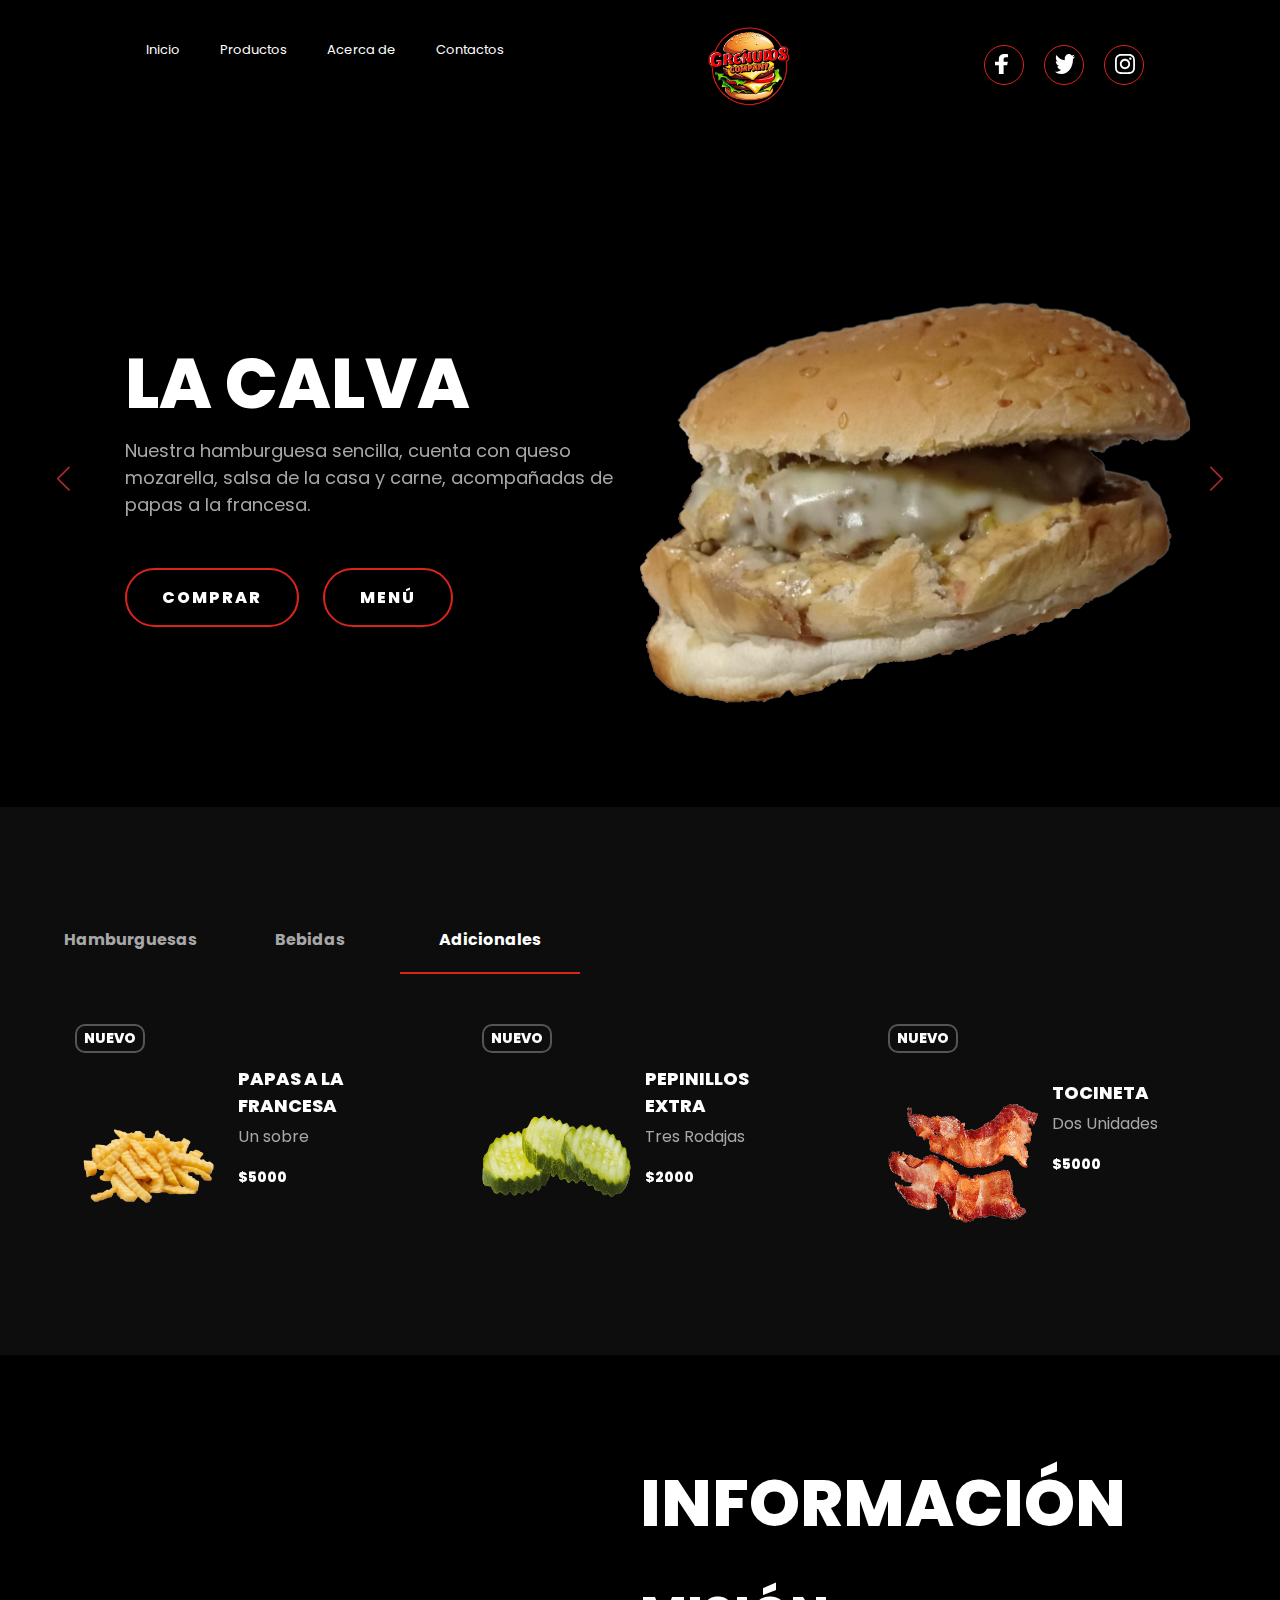
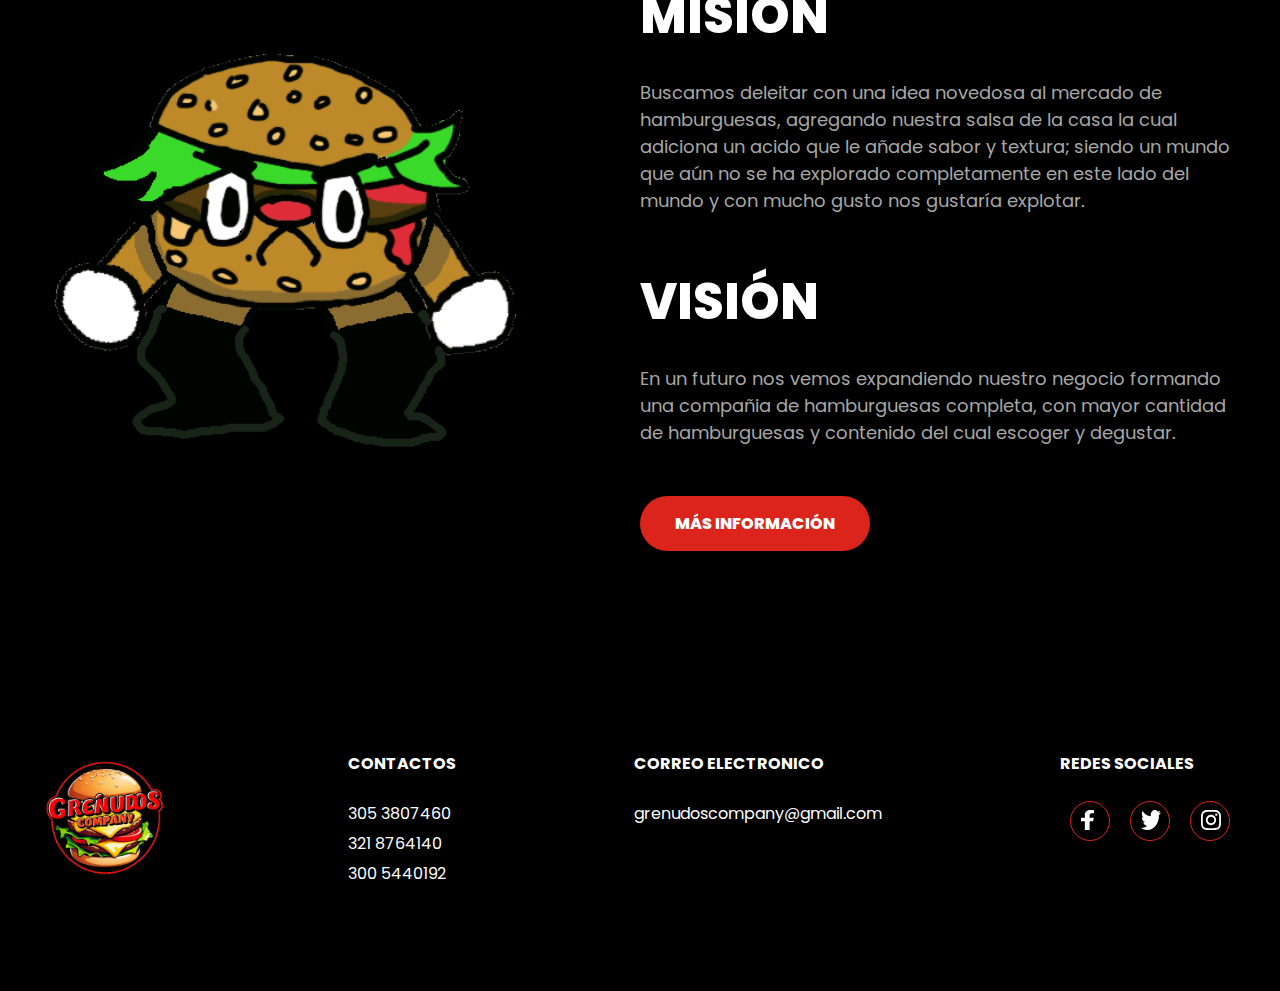
<file: index.html>
<!DOCTYPE html>
<html lang="en">

<head>
    <meta charset="UTF-8">
    <meta http-equiv="X-UA-Compatible" content="IE=edge">
    <meta name="viewport" content="width=device-width, initial-scale=1.0">
    <title>GrenudosCompany</title>
    <link rel="icon" href="images/logocolorinv.png">
    <link rel="stylesheet" href="https://cdn.jsdelivr.net/npm/swiper/swiper-bundle.min.css" />
    <link rel="stylesheet" href="style.css">
</head>

<body>

    <header>

        <div class="menu container">

            <img class="logo-1" src="images/logocolorinv.png" alt="">
            <input type="checkbox" id="menu" />
            <label for="menu">
                <img src="images/menu.png" class="menu-icono" alt="">
            </label>
            <nav class="navbar">
                <div class="menu-1">
                    <ul>
                        <li><a href="index.html">Inicio</a></li>
                        <li><a href="menu.html">Productos</a></li>
                        <li><a href="Info.html">Acerca de</a></li>
                        <li><a href="#Cs">Contactos</a></li>
                    </ul>
                </div>
                <img class="logo-2" src="images/logocolorinv.png" alt="">

                <div class="menu-2">

                    <div class="socials">
                        <a href="#">
                            <div class="social">
                                <img src="images/s1.svg" alt="">
                            </div>
                        </a>
                        <a href="#">
                            <div class="social">
                                <img src="images/s2.svg" alt="">
                            </div>
                        </a>
                        <a href="https://www.instagram.com/grenudoscompany">
                            <div class="social">
                                <img src="images/s3.svg" alt="">
                            </div>
                        </a>
                    </div>
                </div>

            </nav>
        </div>

        <div class="header-content container" id="Pr">

            <div class="swiper mySwiper-1">

                <div class="swiper-wrapper">

                    <div class="swiper-slide">

                        <div class="slider">

                            <div class="slider-txt">
                                <h1>La Calva</h1>
                                <p>Nuestra hamburguesa sencilla, cuenta con queso mozarella, salsa de la casa y carne,
                                    acompañadas de papas a la francesa.
                                </p>
                                <div class="botones">
                                    <a href="#" class="btn-1">Comprar</a>
                                    <a href="menu.html" class="btn-1">Menú</a>
                                </div>
                            </div>
                            <div class="slider-img">
                                <img src="images/Calva.png" alt="">
                            </div>

                        </div>

                    </div>
                    <div class="swiper-slide">

                        <div class="slider">

                            <div class="slider-txt">
                                <h1>La Mullet</h1>
                                <p>Nuestra hamburguesa cuenta con queso mozarella, salsa de la casa, carne, papa ripio y
                                    cebolla caramelizada, acompañada de papas a la francesa.
                                </p>
                                <div class="botones">
                                    <a href="#" class="btn-1">Comprar</a>
                                    <a href="menu.html" class="btn-1">Menú</a>
                                </div>
                            </div>
                            <div class="slider-img">
                                <img src="images/Mullet.png" alt="">
                            </div>

                        </div>

                    </div>
                    <div class="swiper-slide">

                        <div class="slider">

                            <div class="slider-txt">
                                <h1>La Greñuda</h1>
                                <p>Nuestra mejor hamburguesa cuenta con queso mozarella, salsa de la casa, carne, papa
                                    ripio, cebolla caramelizada, tomate, tocineta y lechuga, acompañada de papas a la
                                    francesa.
                                </p>
                                <div class="botones">
                                    <a href="#" class="btn-1">Comprar</a>
                                    <a href="menu.html" class="btn-1">Menú</a>
                                </div>
                            </div>
                            <div class="slider-img">
                                <img src="images/Grenuda.png" alt="">
                            </div>

                        </div>

                    </div>

                </div>
                <div class="swiper-button-next"></div>
                <div class="swiper-button-prev"></div>
                <div class="swiper-pagination"></div>
            </div>

        </div>

    </header>

    <main class="products">
        <div class="tabs container">

            <input type="radio" name="tabs" id="tab1" checked="checked" class="tabInput" value="1">
            <label for="tab1">Hamburguesas</label>

            <div class="tab">
                <div class="swiper mySwiper-2" id="swiper1">

                    <div class="swiper-wrapper">
                        <div class="swiper-slide">
                            <div class="product">
                                <div class="product-img">
                                    <h4>Nuevo</h4>
                                    <img src="images/Calva.png" alt="">
                                </div>
                                <div class="product-txt">
                                    <h4>La Calva</h4>
                                    <p>Hechas con Amor</p>
                                    <span class="price">$11.000</span>
                                </div>
                            </div>
                        </div>
                        <div class="swiper-slide">
                            <div class="product">
                                <div class="product-img">
                                    <h4>Nuevo</h4>
                                    <img src="images/Mullet.png" alt="">
                                </div>
                                <div class="product-txt">
                                    <h4>La Mullet</h4>
                                    <p>Hechas con Amor</p>
                                    <span class="price">$15.000</span>
                                </div>
                            </div>
                        </div>
                        <div class="swiper-slide">
                            <div class="product">
                                <div class="product-img">
                                    <h4>Nuevo</h4>
                                    <img src="images/Grenuda.png" alt="">
                                </div>
                                <div class="product-txt">
                                    <h4>La Greñuda</h4>
                                    <p>Hechas con Amor</p>
                                    <span class="price">$19.000</span>
                                </div>
                            </div>
                        </div>


                    </div>

                    <div class="swiper-button-next"></div>
                    <div class="swiper-button-prev"></div>

                </div>
            </div>

            <input type="radio" name="tabs" id="tab2" checked="checked" class="tabInput" value="2">
            <label for="tab2">Bebidas</label>

            <div class="tab">
                <div class="swiper mySwiper-2" id="swiper2">

                    <div class="swiper-wrapper">
                        <div class="swiper-slide">
                            <div class="product">
                                <div class="product-img">
                                    <h4>Nuevo</h4>
                                    <img src="images/Agua.png" alt="">
                                </div>
                                <div class="product-txt">
                                    <h4>Agua</h4>
                                    <p>1000ml</p>
                                    <span class="price">$2000</span>
                                </div>
                            </div>
                        </div>
                        <div class="swiper-slide">
                            <div class="product">
                                <div class="product-img">
                                    <h4>Nuevo</h4>
                                    <img src="images/coca.png" alt="">
                                </div>
                                <div class="product-txt">
                                    <h4>CocaCola</h4>
                                    <p>Personal</p>
                                    <span class="price">$4000</span>
                                </div>
                            </div>
                        </div>
                        <div class="swiper-slide">
                            <div class="product">
                                <div class="product-img">
                                    <h4>Nuevo</h4>
                                    <img src="images/manzana.png" alt="">
                                </div>
                                <div class="product-txt">
                                    <h4>Postobon Manzana</h4>
                                    <p>Personal</p>
                                    <span class="price">$3500</span>
                                </div>
                            </div>
                        </div>


                    </div>

                    <div class="swiper-button-next"></div>
                    <div class="swiper-button-prev"></div>

                </div>
            </div>

            <input type="radio" name="tabs" id="tab3" checked="checked" class="tabInput" value="3">
            <label for="tab3">Adicionales</label>

            <div class="tab">
                <div class="swiper mySwiper-2" id="swiper3">

                    <div class="swiper-wrapper">
                        <div class="swiper-slide">
                            <div class="product">
                                <div class="product-img">
                                    <h4>Nuevo</h4>
                                    <img src="images/Papas.png" alt="">
                                </div>
                                <div class="product-txt">
                                    <h4>Papas a la Francesa</h4>
                                    <p>Un sobre</p>
                                    <span class="price">$5000</span>
                                </div>
                            </div>
                        </div>
                        <div class="swiper-slide">
                            <div class="product">
                                <div class="product-img">
                                    <h4>Nuevo</h4>
                                    <img src="images/pepinillo.png" alt="">
                                </div>
                                <div class="product-txt">
                                    <h4>Pepinillos Extra</h4>
                                    <p>Tres Rodajas</p>
                                    <span class="price">$2000</span>
                                </div>
                            </div>
                        </div>
                        <div class="swiper-slide">
                            <div class="product">
                                <div class="product-img">
                                    <h4>Nuevo</h4>
                                    <img src="images/bacon.png" alt="">
                                </div>
                                <div class="product-txt">
                                    <h4>Tocineta</h4>
                                    <p>Dos Unidades</p>
                                    <span class="price">$5000</span>
                                </div>
                            </div>
                        </div>


                    </div>

                    <div class="swiper-button-next"></div>
                    <div class="swiper-button-prev"></div>

                </div>
            </div>


        </div>
    </main>

    <section class="info container" id="If">
        <div class="info-img">
            <img src="images/Gjump.gif" alt="">
        </div>

        <div class="info-txt">
            <h2>Información</h2>
            <h3>Misión</h3>
            <p>Buscamos deleitar con una idea novedosa al mercado de hamburguesas, agregando nuestra salsa de la casa la
                cual adiciona un acido que le añade sabor y textura; siendo un mundo que aún no se ha explorado
                completamente en este lado del mundo y con mucho gusto nos gustaría explotar.
            </p>
            <h3>Visión</h3>
            <p>En un futuro nos vemos expandiendo nuestro negocio formando una compañia de hamburguesas completa, con
                mayor cantidad de hamburguesas y contenido del cual escoger y degustar.
            </p>
            <a class="btn-2" href="Info.html">Más Información</a>
        </div>
    </section>

    <footer class="footer container" id="Cs">
        <img src="images/logocolorinv.png" alt="" class="logo-3">
        <div class="links">
            <h4>Contactos</h4>
            <ul>
                <li><a href="tel: 3053807460">305 3807460</a></li>
                <li><a href="tel: 3218764140">321 8764140</a></li>
                <li><a href="tel: 3005440192">300 5440192</a></li>
            </ul>
        </div>
        <div class="links">
            <h4>Correo Electronico</h4>
            <ul>
                <li><a
                        href="https://mail.google.com/mail/u/0/#inbox?compose=DmwnWrRtsnbTwWrJvcHcDrRtMFLhbsXgFGNfHZnBZrWFlwNfjgTfHNSbJBhWFZjTlqJhCWfdlkjV">grenudoscompany@gmail.com</a>
                </li>
            </ul>
        </div>
        <div class="links">
            <h4>Redes Sociales</h4>
            <div class="socials">
                <a href="#">
                    <div class="social">
                        <img src="images/s1.svg" alt="">
                    </div>
                </a>
                <a href="#">
                    <div class="social">
                        <img src="images/s2.svg" alt="">
                    </div>
                </a>
                <a href="https://www.instagram.com/grenudoscompany">
                    <div class="social">
                        <img src="images/s3.svg" alt="">
                    </div>
                </a>
            </div>
        </div>
    </footer>

    <script src="https://cdn.jsdelivr.net/npm/swiper/swiper-bundle.min.js"></script>
    <script src="script.js"></script>
</body>

</html>
</file>
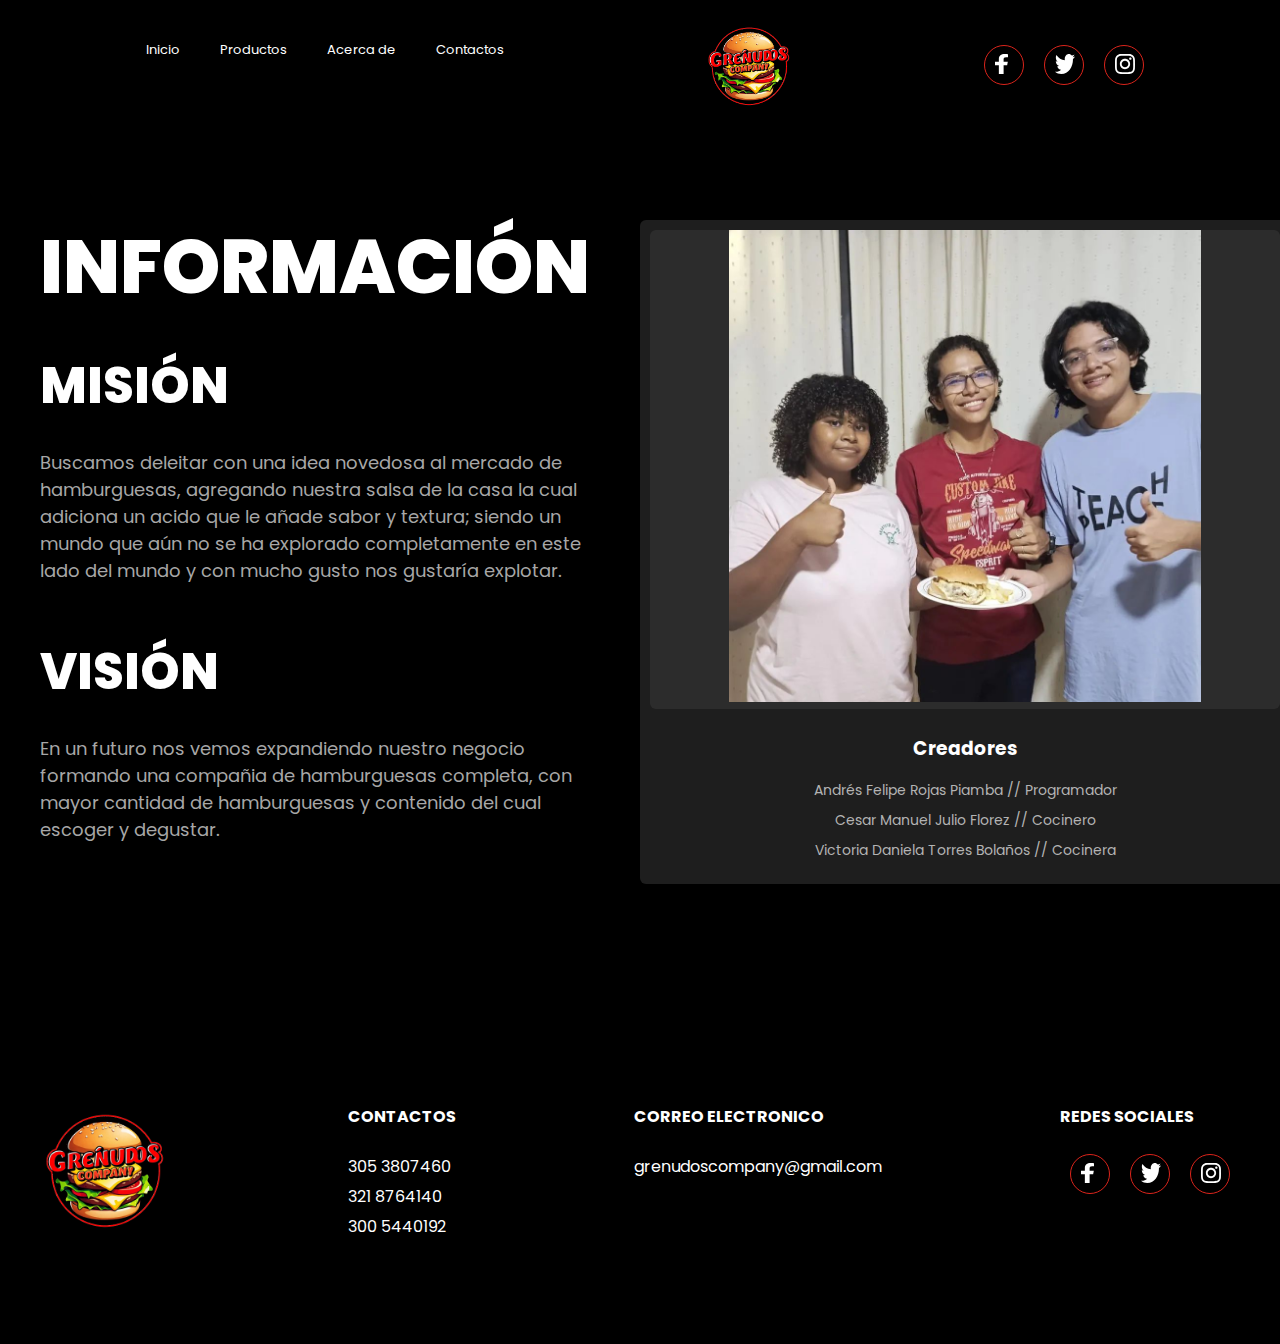
<file: Info.html>
<!DOCTYPE html>
<html lang="en">

<head>
    <meta charset="UTF-8">
    <meta http-equiv="X-UA-Compatible" content="IE=edge">
    <meta name="viewport" content="width=device-width, initial-scale=1.0">
    <title>GrenudosCompany</title>
    <link rel="icon" href="images/logocolorinv.png">
    <link rel="stylesheet" href="https://cdn.jsdelivr.net/npm/swiper/swiper-bundle.min.css" />
    <link rel="stylesheet" href="infos.css">
</head>

<body>

    <header>

        <div class="menu container">

            <img class="logo-1" src="images/logocolorinv.png" alt="">
            <input type="checkbox" id="menu" />
            <label for="menu">
                <img src="images/menu.png" class="menu-icono" alt="">
            </label>
            <nav class="navbar">
                <div class="menu-1">
                    <ul>
                        <li><a href="index.html">Inicio</a></li>
                        <li><a href="menu.html">Productos</a></li>
                        <li><a href="Info.html">Acerca de</a></li>
                        <li><a href="#Cs">Contactos</a></li>
                    </ul>
                </div>
                <img class="logo-2" src="images/logocolorinv.png" alt="">

                <div class="menu-2">

                    <div class="socials">
                        <a href="#">
                            <div class="social">
                                <img src="images/s1.svg" alt="">
                            </div>
                        </a>
                        <a href="#">
                            <div class="social">
                                <img src="images/s2.svg" alt="">
                            </div>
                        </a>
                        <a href="https://www.instagram.com/grenudoscompany">
                            <div class="social">
                                <img src="images/s3.svg" alt="">
                            </div>
                        </a>
                    </div>
                </div>

            </nav>
        </div>



    </header>

    <section class="info container" id="If">

        <div class="info-txt">
            <h2>Información</h2>
            <h3>Misión</h3>
            <p>Buscamos deleitar con una idea novedosa al mercado de hamburguesas, agregando nuestra salsa de la casa la
                cual adiciona un acido que le añade sabor y textura; siendo un mundo que aún no se ha explorado
                completamente en este lado del mundo y con mucho gusto nos gustaría explotar.
            </p>
            <h3>Visión</h3>
            <p>En un futuro nos vemos expandiendo nuestro negocio formando una compañia de hamburguesas completa, con
                mayor cantidad de hamburguesas y contenido del cual escoger y degustar.
            </p>
        </div>

        <div class="container-card">

            <div class="card">
                <div class="card-img">
                    <img src="images/sujetos.jpeg">
                </div>
                <div class="contenido-card">
                    <h3>Creadores</h3>
                    <p>Andrés Felipe Rojas Piamba // Programador
                    </p>
                    <p>Cesar Manuel Julio Florez // Cocinero
                    </p>
                    <p>Victoria Daniela Torres Bolaños // Cocinera
                    </p>
                </div>
            </div>
        </div>
    </section>

    <footer class="footer container" id="Cs">
        <img src="images/logocolorinv.png" alt="" class="logo-3">
        <div class="links">
            <h4>Contactos</h4>
            <ul>
                <li><a href="tel: 3053807460">305 3807460</a></li>
                <li><a href="tel: 3218764140">321 8764140</a></li>
                <li><a href="tel: 3005440192">300 5440192</a></li>
            </ul>
        </div>
        <div class="links">
            <h4>Correo Electronico</h4>
            <ul>
                <li><a
                        href="https://mail.google.com/mail/u/0/#inbox?compose=DmwnWrRtsnbTwWrJvcHcDrRtMFLhbsXgFGNfHZnBZrWFlwNfjgTfHNSbJBhWFZjTlqJhCWfdlkjV">grenudoscompany@gmail.com</a>
                </li>
            </ul>
        </div>
        <div class="links">
            <h4>Redes Sociales</h4>
            <div class="socials">
                <a href="#">
                    <div class="social">
                        <img src="images/s1.svg" alt="">
                    </div>
                </a>
                <a href="#">
                    <div class="social">
                        <img src="images/s2.svg" alt="">
                    </div>
                </a>
                <a href="https://www.instagram.com/grenudoscompany">
                    <div class="social">
                        <img src="images/s3.svg" alt="">
                    </div>
                </a>
            </div>
        </div>
    </footer>

    <script src="https://cdn.jsdelivr.net/npm/swiper/swiper-bundle.min.js"></script>
    <script src="script.js"></script>
</body>

</html>
</file>
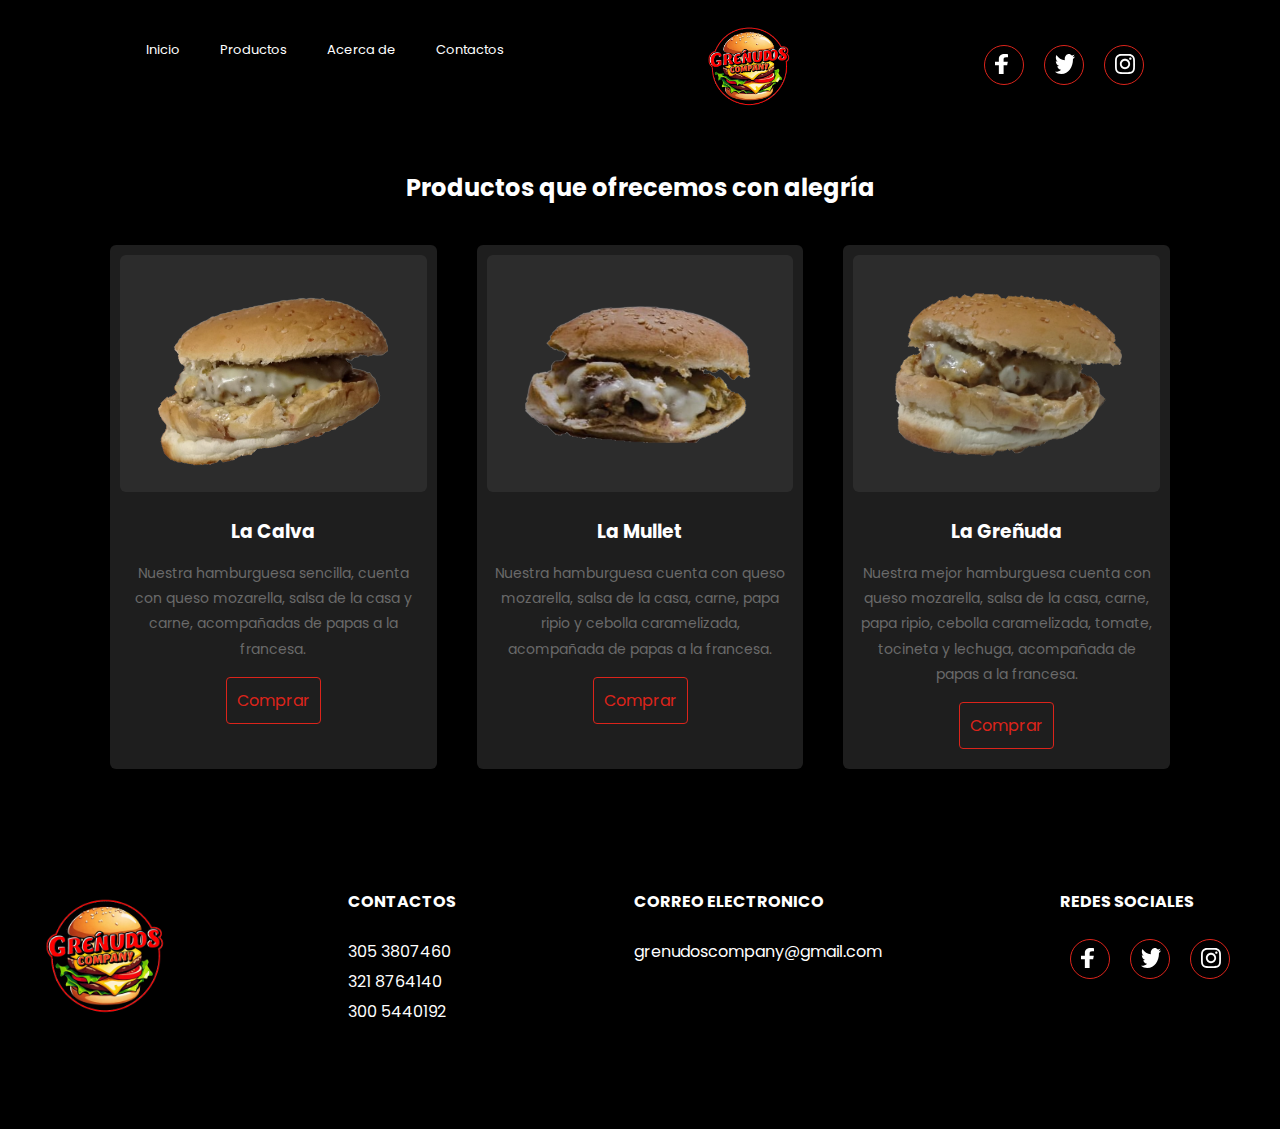
<file: menu.html>
<!DOCTYPE html>
<html lang="es">

<head>
	<meta charset="UTF-8">
	<meta name="viewport" content="width=device-width, initial-scale=1.0">	<title>GrenudosCompany</title>
	<link rel="icon" href="images/logocolorinv.png">
	<link rel="stylesheet" href="menu.css">
</head>
<header>

	<div class="menu container">

		<img class="logo-1" src="images/logocolorinv.png" alt="">
		<input type="checkbox" id="menu" />
		<label for="menu">
			<img src="images/menu.png" class="menu-icono" alt="">
		</label>
		<nav class="navbar">
			<div class="menu-1">
				<ul>
					<li><a href="index.html">Inicio</a></li>
					<li><a href="menu.html">Productos</a></li>
					<li><a href="Info.html">Acerca de</a></li>
					<li><a href="#Cs">Contactos</a></li>
				</ul>
			</div>
			<img class="logo-2" src="images/logocolorinv.png" alt="">

			<div class="menu-2">

				<div class="socials">
					<a href="#">
						<div class="social">
							<img src="images/s1.svg" alt="">
						</div>
					</a>
					<a href="#">
						<div class="social">
							<img src="images/s2.svg" alt="">
						</div>
					</a>
					<a href="https://www.instagram.com/grenudoscompany">
						<div class="social">
							<img src="images/s3.svg" alt="">
						</div>
					</a>
				</div>
			</div>

		</nav>
	</div>



</header>

<body>
	<div class="title-cards">
		<h2>Productos que ofrecemos con alegría</h2>
	</div>
	<div class="container-card">

		<div class="card">
			<div class="card-img">
				<img src="images/Calva.png">
		    </div>
			<div class="contenido-card">
				<h3>La Calva</h3>
				<p>Nuestra hamburguesa sencilla, cuenta con queso mozarella, salsa de la casa y carne,
					acompañadas de papas a la francesa.</p>
				<a href="#">Comprar</a>
			</div>
		</div>
		<div class="card">
			<div class="card-img">
				<img src="images/Mullet.png">
			</div>
			<div class="contenido-card">
				<h3>La Mullet</h3>
				<p>Nuestra hamburguesa cuenta con queso mozarella, salsa de la casa, carne, papa ripio y
					cebolla caramelizada, acompañada de papas a la francesa.</p>
				<a href="#">Comprar</a>
			</div>
		</div>
		<div class="card">
			<div class="card-img">
				<img src="images/Grenuda.png">
			</div>
			<div class="contenido-card">
				<h3>La Greñuda</h3>
				<p>Nuestra mejor hamburguesa cuenta con queso mozarella, salsa de la casa, carne, papa
					ripio, cebolla caramelizada, tomate, tocineta y lechuga, acompañada de papas a la
					francesa.</p>
				<a href="#">Comprar</a>
			</div>
		</div>
	</div>
</body>
<footer class="footer container" id="Cs">
	<img src="images/logocolorinv.png" alt="" class="logo-3">
	<div class="links">
		<h4>Contactos</h4>
		<ul>
			<li><a href="tel: 3053807460">305 3807460</a></li>
			<li><a href="tel: 3218764140">321 8764140</a></li>
			<li><a href="tel: 3005440192">300 5440192</a></li>
		</ul>
	</div>
	<div class="links">
		<h4>Correo Electronico</h4>
		<ul>
			<li><a
					href="https://mail.google.com/mail/u/0/#inbox?compose=DmwnWrRtsnbTwWrJvcHcDrRtMFLhbsXgFGNfHZnBZrWFlwNfjgTfHNSbJBhWFZjTlqJhCWfdlkjV">grenudoscompany@gmail.com</a>
			</li>
		</ul>
	</div>
	<div class="links">
		<h4>Redes Sociales</h4>
		<div class="socials">
			<a href="#">
				<div class="social">
					<img src="images/s1.svg" alt="">
				</div>
			</a>
			<a href="#">
				<div class="social">
					<img src="images/s2.svg" alt="">
				</div>
			</a>
			<a href="https://www.instagram.com/grenudoscompany">
				<div class="social">
					<img src="images/s3.svg" alt="">
				</div>
			</a>
		</div>
	</div>
</footer>

<script src="https://cdn.jsdelivr.net/npm/swiper/swiper-bundle.min.js"></script>
<script src="script.js"></script>

</html>
</file>
<file: style.css>
@import url('https://fonts.googleapis.com/css2?family=Poppins:ital,wght@0,100;0,200;0,300;0,400;0,500;0,600;0,700;0,800;0,900;1,100;1,200;1,300;1,400;1,500;1,600;1,700;1,800;1,900&display=swap');

* {
    margin: 0;
    padding: 0;
    box-sizing: border-box;
    text-decoration: none;
    list-style: none;
}

body {
    background-color: rgb(0, 0, 0);
    font-family: 'Poppins', sans-serif;
}

.container {
    max-width: 1200px;
    margin: 0 auto;
}

.swiper-button-prev::after {
    font-size: 25px;
}

.swiper-button-next::after {
    font-size: 25px;
}

.swiper-button-next {
    color: brown;
    transition: 0.4s;
}

.swiper-button-prev {
    color: brown;
    transition: 0.4s;
}

.swiper-button-next:hover {
    color: #ffffff;
    transition: 0.4s;
}

.swiper-button-prev:hover {
    color: #ffffff;
    transition: 0.4s;
}

.swiper-pagination-bullet {
    background-color: aliceblue;
    opacity: 1;
}

.swiper-pagination-bullet-active {
    background-color: blueviolet;
}

.menu {
    position: absolute;
    top: 20px;
    left: 0;
    right: 0;
    display: flex;
    justify-content: center;
    z-index: 1000;
}

.navbar {
    display: flex;
}

.menu-1 {
    margin-right: 180px;
}

.menu-2 {
    margin-left: 180px;
    display: flex;
    align-items: center;
}

.logo-1 {
    width: 0;
}

.logo-2 {
    width: 90px;
    height: 90px;
}

.logo-3 {
    width: 130px;
    height: 130px;
}

.socials {
    display: flex;
}

.social {
    margin: 0 10px;
    height: 40px;
    width: 40px;
    border: 1px solid #DB241B;
    border-radius: 50%;
    transition: 0.4s;
}

.social:hover {
    background-color: #DB241B;
    transition: 0.4s;
}

.social img {
    margin: 8px 0 0 10px;
}

.menu .navbar ul li {
    position: relative;
    float: left;
}

.menu .navbar ul li a {
    font-size: 13px;
    padding: 20px;
    color: #ffffff;
    display: block;
    transition: 0.4s;
}

.menu .navbar ul li a:hover {
    color: #DB241B;
    transition: 0.4s;
}

#menu {
    display: none;
}

.menu-icono {
    width: 25px;
}

.menu label {
    cursor: pointer;
    display: none;
}

.header-content {
    margin-top: 200px;
    padding-bottom: 50px;
}

.slider {
    display: flex;
    align-items: center;
}

.slider-txt {
    margin-left: 85px;
    width: 50%;
}

.slider-txt h1 {
    font-size: 70px;
    color: #ffffff;
    text-transform: uppercase;
    font-weight: 800;
}

.slider-txt p {
    font-size: 18px;
    color: #A7A7A7;
}

.botones {
    margin-top: 50px;
}

.btn-1 {
    display: inline-block;
    padding: 15px 35px;
    border: 2px solid #DB241B;
    color: #ffffff;
    font-weight: 800;
    letter-spacing: 2px;
    text-transform: uppercase;
    margin-right: 20px;
    border-radius: 50px;
    transition: 0.4s;
}

.btn-1:hover {
    transition: 0.4s;
    background-color: #DB241B;
}

.slider-img {
    width: 50%;
}

.slider-img img {
    margin-right: 225px;
    width: 550px;
}

.products {
    background-color: #0d0d0d;
}

.tabs {
    display: flex;
    flex-wrap: wrap;
    padding: 100px 0px;
}

.tabs label {
    width: 15%;
    order: 1;
    display: block;
    padding: 20px 0;
    text-align: center;
    cursor: pointer;
    color: #A7A7A7;
    font-weight: 700;
    transition: background ease 0.2s;
}

.tabs .tab {
    order: 99;
    flex-grow: 1;
    width: 100%;
    display: none;
    padding-top: 25px;
}

.tabs input[type="radio"] {
    display: none;
}

.tabs input[type="radio"]:hover+label {
    transition: 0.3s;
    border-bottom: 2px solid #ffffff;
}

.tabs input[type="radio"]:checked+label {
    border-bottom: 2px solid #DB241B;
    color: #ffffff;
    transition: 0.3s;
}

.tabs input[type="radio"]:checked+label+.tab {
    display: block;
}

.product {
    display: flex;
    align-items: center;
    padding: 25px;
    margin: 0 10px;
}

.product-img {
    width: 50%;
    text-align: left;
}

.product-img h4 {
    display: inline-block;
    padding: 5px 7px;
    line-height: 15px;
    color: white;
    font-size: 14px;
    text-transform: uppercase;
    font-weight: 800;
    border: 2px solid #555555;
    border-radius: 10px;
    margin-bottom: 50px;
}

.product-img img {
    width: 150px;
    height: 120px;
}

.product-txt {
    width: 50%;
    margin-left: 10px;
    text-align: left;
}

.product-txt h4 {
    color: #ffffff;
    font-size: 18px;
    text-transform: uppercase;
    font-weight: 800;
    margin-bottom: 5px;
}

.product-txt p {
    color: #A7A7A7;
    font-size: 16px;
    margin-bottom: 15px;
}

.product-txt span {
    color: #ffffff;
    font-size: 14px;
    font-weight: 800;
}

.info {
    padding: 100px 0px;
    display: flex;
    align-items: center;
}

.info-img {
    width: 50%;
}

.info-img img {
    width: 500px;
    height: 500px;
}

.info-txt {
    width: 50%;
}

.info-txt h2 {
    font-size: 65px;
    color: #ffffff;
    font-weight: 800;
    text-transform: uppercase;
    margin-bottom: 25px;
}

.info-txt h3 {
    font-size: 50px;
    color: #ffffff;
    font-weight: 800;
    text-transform: uppercase;
    margin-bottom: 25px;
}

.info-txt p {
    font-size: 18px;
    color: #A7A7A7;
    margin-bottom: 50px;
}

.btn-2 {
    display: inline-block;
    padding: 15px 35px;
    background-color: #DB241B;
    color: #ffffff;
    font-weight: 800;
    text-transform: uppercase;
    border-radius: 50px;
    transition: 0.4s;
}

.btn-2:hover {
    background-color: #ab1c15;
    transition: 0.4s;
}

.txt {
    color: #ffffff;
}

.txt h4 {
    font-size: 18px;
    color: #A7A7A7;
    margin-bottom: 30px;
}

.txt p {
    font-size: 18px;
    text-transform: uppercase;
    font-weight: 600;
    margin-bottom: 15px;
}

.footer {
    padding: 100px 0px;
    display: flex;
    justify-content: space-between;
}

.links h4 {
    color: #ffffff;
    text-transform: uppercase;
    margin-bottom: 25px;
}

.links ul li a {
    color: #ffffff;
    font-size: 16px;
    margin-bottom: 5px;
    display: inline-block;
    transition: 0.4s;
}

.links ul li a:hover {
    color: #DB241B;
    transition: 0.4s;
    cursor: help;
}

@media(max-width: 991px) {
    .menu {
        margin-top: -20px;
        padding: 20px;
        justify-content: space-between;
    }

    .menu-2 {
        display: none;
    }

    .logo-1 {
        width: 100px;
    }

    .logo-2 {
        width: 0;
    }

    .logo-3 {
        margin: 0 auto;
    }

    .menu label {
        display: initial;
    }

    .menu .navbar {
        position: absolute;
        top: 100%;
        left: 0;
        right: 0;
        background-color: #181818;
        display: none;
    }

    .menu .navbar ul li {
        width: 100%;
    }

    #menu:checked~.navbar {
        display: initial;
    }

    .header-content {
        padding: 30px;
        margin-top: 100px;
    }

    .slider {
        flex-direction: column;
    }

    .slider-txt {
        margin-left: 0;
        width: 100%;
        text-align: center;
        margin-bottom: 50px;
    }

    .slider-txt h1 {
        font-size: 50px;
    }

    .slider-txt p {
        font-size: 16px;
    }

    .btn-1 {
        padding: 10px 25px;
        font-size: 14px;
    }

    .slider-img {
        width: 100%;
        text-align: center;
    }

    .slider-img img {
        margin-right: 0px;
        width: 300px;
    }

    .swiper-horizontal>.swiper-pagination-bullets,
    .swiper-pagination-bullets,
    .swiper-pagination-horizontal,
    .swiper-pagination-custom,
    .swiper-pagination-fraction {
        bottom: -7px;
    }

    .tabs {
        padding: 50px 30px;
    }

    .tabs label {
        width: 33%;
    }

    .info {
        padding: 30px;
        flex-direction: column;
    }

    .info-img {
        width: 100%;
        text-align: center;
    }

    .info-img img {
        width: 300px;
        height: 300px;
        margin-bottom: 25px;
    }

    .info-txt {
        width: 100%;
        text-align: center;
    }

    .info-txt h2 {
        font-size: 40px;
    }

    .info-txt h3 {
        font-size: 35px;
    }
    .info-txt p {
        font-size: 16px;
    }

    .btn-1 {
        font-size: 16px;
    }

    .socials {
        justify-content: center;
    }

    .social img {
        margin: 8px 0 0 0;
    }

    .footer {
        padding: 30px;
        flex-direction: column;
        text-align: center;
    }

    .links h4 {
        margin: 25px 0px 10px 0px;
    }
}
</file>
<file: infos.css>
@import url('https://fonts.googleapis.com/css2?family=Poppins:ital,wght@0,100;0,200;0,300;0,400;0,500;0,600;0,700;0,800;0,900;1,100;1,200;1,300;1,400;1,500;1,600;1,700;1,800;1,900&display=swap');

*{
    margin: 0;
    padding: 0;
    box-sizing: border-box;
    text-decoration: none;
    list-style: none;
}

body{
    background-color: rgb(0, 0, 0);
    font-family: 'Poppins', sans-serif;
}

.container {
    max-width: 1200px;
    margin: 0 auto;
}

.menu {
    position: absolute;
    top: 20px;
    left: 0;
    right: 0;
    display: flex;
    justify-content: center;
    z-index: 1000;
}

.navbar {
    display: flex;
}
.menu-1{
    margin-right: 180px;
}
.menu-2 {
    margin-left: 180px;
    display: flex;
    align-items: center;
}
.logo-1 {
    width: 0;
}
.logo-2 {
    width: 90px;
    height: 90px;
}
.logo-3 {
    width: 130px;
    height: 130px;
}
.socials {
    display: flex;
}
.social {
    margin: 0 10px;
    height: 40px;
    width: 40px;
    border: 1px solid #DB241B;
    border-radius: 50%;
    transition: 0.4s;
}
.social:hover {
    background-color: #DB241B;
    transition: 0.4s;
}
.social img {
    margin: 8px 0 0 10px;
}
.menu .navbar ul li {
    position: relative;
    float: left;
}
.menu .navbar ul li a {
    font-size: 13px;
    padding: 20px;
    color: #ffffff;
    display: block;
    transition: 0.4s;
}
.menu .navbar ul li a:hover {
    color: #DB241B;
    transition: 0.4s;
}

#menu {
    display: none;
}

.menu-icono {
    width: 25px;
}
.menu label {
    cursor: pointer;
    display: none;
}

.header-content {
    margin-top: 200px;
    padding-bottom: 50px;
}

.info {
    margin-top: 100px;
    padding: 100px 0px;
    display: flex;
    align-items: center;
    
}

.card {
	width: 100%;
	margin: 20px;
    margin-left: 50px;
	border-radius: 6px;
	overflow: hidden;
	background: #6a6a6a47;
	box-shadow: 0px 1px 10px rgba(0, 0, 0, 0.2);
	transition: all 400ms ease-out;
	cursor: default;
	
}

.card:hover {
	box-shadow: 5px 5px #DB241B;
	transform: translateY(-3%);
}

.card-img {
	margin: 10px;
	border-radius: 6px;
	background: #a7a7a71c;
	text-align: center;
}
.card img {
	width: 75%;
	height: auto;
	display: inline-block;
}

.card .contenido-card {
	padding: 15px;
	text-align: center;
}

.card .contenido-card h3 {
	margin-bottom: 15px;
	color: #ffffff;
}
.card .contenido-card p {
	line-height: 1.8;
	color: #b3b3b3;
	font-size: 14px;
	margin-bottom: 5px;
}

.info-txt {
    width: 50%;
    text-align: left;
    margin: 0 auto;
}

.info-txt h2 {
    display: inline-block;
    font-size: 75px;
    color: #ffffff;
    font-weight: 800;
    text-transform: uppercase;
    margin-bottom: 25px;
}
.info-txt h3 {
    font-size: 50px;
    color: #ffffff;
    font-weight: 800;
    text-transform: uppercase;
    margin-bottom: 25px;
}
.info-txt p {
    font-size: 18px;
    color: #A7A7A7;
    margin-bottom: 50px;
}
.txt {
    color: #ffffff;
}
.txt h4 {
    font-size: 18px;
    color: #A7A7A7;
    margin-bottom: 30px;
}
.txt p {
    font-size: 18px;
    text-transform: uppercase;
    font-weight: 600;
    margin-bottom: 15px;
}

.footer {
    padding: 100px 0px;
    display: flex;
    justify-content: space-between;
}

.links h4 {
    color: #ffffff;
    text-transform: uppercase;
    margin-bottom: 25px;
}
.links ul li a {
    color: #ffffff;
    font-size: 16px;
    margin-bottom: 5px;
    display: inline-block;
    transition: 0.4s;
}
.links ul li a:hover {
    color: #DB241B;
    transition: 0.4s;
    cursor: help;
}

@media only screen and (min-width:320px) and (max-width:768px) {
	.container-card {
		flex-wrap: wrap;
	}

	.card {
		margin: 15px;
	}
}
@media(max-width: 991px) {
    .menu {
        padding: 20px;
        justify-content: space-between;
    }

    .menu-2 {
        display: none;
    }

    .logo-1 {
        width: 100px;
    }

    .logo-2 {
        width: 0;
    }
    .logo-3 {
        margin: 0 auto;
    }
    .menu label {
        display: initial;
    }

    .menu .navbar {
        position: absolute;
        top: 100%;
        left: 0;
        right: 0;
        background-color: #181818;
        display: none;
    }

    .menu .navbar ul li {
        width: 100%;
    }

    #menu:checked ~ .navbar {
        display: initial;
    }

    .header-content {
        padding: 30px;
        margin-top: 100px;
    }

    .btn-1 {
        padding: 10px 25px;
        font-size: 14px;
    }

    .info {
        margin-top: 150px;
        padding: 30px;
        flex-direction: column;
    }
    .info-img {
        width: 100%;
        text-align: center;
    }
    .info-img img {
        width: 300px;
        height: 300px;
        margin-bottom: 25px;
    }
    .info-txt {
        width: 100%;
        text-align: center;
    }
    .info-txt h2 {
        font-size: 40px;
    }

    .info-txt h3 {
        font-size: 35px;
    }
    .info-txt p {
        font-size: 16px;
    }

    .btn-1 {
        font-size: 16px;
    }
    .socials {
        justify-content: center;
    }
    .social img {
        margin: 8px 0 0 0;
    }
    .footer {
        padding: 30px;
        flex-direction: column;
        text-align: center;
    }
    .links h4 {
        margin: 25px 0px 10px 0px;
    }
}
</file>
<file: menu.css>
@import url('https://fonts.googleapis.com/css2?family=Poppins:ital,wght@0,100;0,200;0,300;0,400;0,500;0,600;0,700;0,800;0,900;1,100;1,200;1,300;1,400;1,500;1,600;1,700;1,800;1,900&display=swap');

* {
	margin: 0;
	padding: 0;
	box-sizing: border-box;
    text-decoration: none;
    list-style: none;
}

body{
    background-color: rgb(0, 0, 0);
    font-family: 'Poppins', sans-serif;
}

.container {
    max-width: 1200px;
    margin: 0 auto;
}

.menu {
    position: absolute;
    top: 20px;
    left: 0;
    right: 0;
    display: flex;
    justify-content: center;
    z-index: 1000;
}

.navbar {
    display: flex;
}
.menu-1{
    margin-right: 180px;
}
.menu-2 {
    margin-left: 180px;
    display: flex;
    align-items: center;
}
.logo-1 {
    width: 0;
}
.logo-2 {
    width: 90px;
    height: 90px;
}
.logo-3 {
    width: 130px;
    height: 130px;
}
.socials {
    display: flex;
}
.social {
    margin: 0 10px;
    height: 40px;
    width: 40px;
    border: 1px solid #DB241B;
    border-radius: 50%;
    transition: 0.4s;
}
.social:hover {
    background-color: #DB241B;
    transition: 0.4s;
}
.social img {
    margin: 8px 0 0 10px;
}
.menu .navbar ul li {
    position: relative;
    float: left;
}
.menu .navbar ul li a {
    font-size: 13px;
    padding: 20px;
    color: #ffffff;
    display: block;
    transition: 0.4s;
}
.menu .navbar ul li a:hover {
    color: #DB241B;
    transition: 0.4s;
}

#menu {
    display: none;
}

.menu-icono {
    width: 25px;
}
.menu label {
    cursor: pointer;
    display: none;
}

.header-content {
    margin-top: 200px;
    padding-bottom: 50px;
}



/*Cards*/
.container-card {
	width: 100%;
	display: flex;
	max-width: 1100px;
	margin: auto;
}

.title-cards {
	width: 100%;
	max-width: 1080px;
	margin: auto;
	padding: 20px;
	margin-top: 150px;
	text-align: center;
	color: #ffffff;
	
}

.card {
	width: 100%;
	margin: 20px;
	border-radius: 6px;
	overflow: hidden;
	background: #6a6a6a47;
	box-shadow: 0px 1px 10px rgba(0, 0, 0, 0.2);
	transition: all 400ms ease-out;
	cursor: default;
	
}

.card:hover {
	box-shadow: 5px 5px #DB241B;
	transform: translateY(-3%);
}

.card-img {
	margin: 10px;
	border-radius: 6px;
	background: #a7a7a71c;
	text-align: center;
}
.card img {
	width: 75%;
	height: auto;
	display: inline-block;
}

.card .contenido-card {
	padding: 15px;
	text-align: center;
}

.card .contenido-card h3 {
	margin-bottom: 15px;
	color: #ffffff;
}

.card .contenido-card p {
	line-height: 1.8;
	color: #6a6a6a;
	font-size: 14px;
	margin-bottom: 5px;
}

.card .contenido-card a {
	display: inline-block;
	padding: 10px;
	margin-top: 10px;
	text-decoration: none;
	color: #DB241B;
	border: 1px solid #DB241B;
	border-radius: 4px;
	transition: all 400ms ease;
	margin-bottom: 5px;
}

.card .contenido-card a:hover {
	background: #DB241B;
	color: #fff;
}


.txt {
    color: #ffffff;
}

.txt h4 {
    font-size: 18px;
    color: #A7A7A7;
    margin-bottom: 30px;
}

.txt p {
    font-size: 18px;
    text-transform: uppercase;
    font-weight: 600;
    margin-bottom: 15px;
}

.footer {
    padding: 100px 0px;
    display: flex;
    justify-content: space-between;
}

.links h4 {
    color: #ffffff;
    text-transform: uppercase;
    margin-bottom: 25px;
}

.links ul li a {
    color: #ffffff;
    font-size: 16px;
    margin-bottom: 5px;
    display: inline-block;
    transition: 0.4s;
}

.links ul li a:hover {
    color: #DB241B;
    transition: 0.4s;
    cursor: help;
}

@media only screen and (min-width:320px) and (max-width:768px) {
	.title-cards {
		margin-top: 150px;
	}
	
	.container-card {
		flex-wrap: wrap;
	}

	.card {
		margin: 15px;
	}
	
}

@media(max-width: 991px) {
    .menu {
        padding: 20px;
        justify-content: space-between;
    }

    .menu-2 {
        display: none;
    }

    .logo-1 {
        width: 100px;
    }

    .logo-2 {
        width: 0;
    }

    .logo-3 {
        margin: 0 auto;
    }

    .menu label {
        display: initial;
    }

    .menu .navbar {
        position: absolute;
        top: 100%;
        left: 0;
        right: 0;
        background-color: #181818;
        display: none;
    }

    .menu .navbar ul li {
        width: 100%;
    }

    #menu:checked~.navbar {
        display: initial;
    }

    .header-content {
        padding: 30px;
        margin-top: 100px;
    }
	
    .socials {
        justify-content: center;
    }

    .social img {
        margin: 8px 0 0 0;
    }

    .footer {
        padding: 30px;
        flex-direction: column;
        text-align: center;
    }

    .links h4 {
        margin: 25px 0px 10px 0px;
    }
}
</file>
